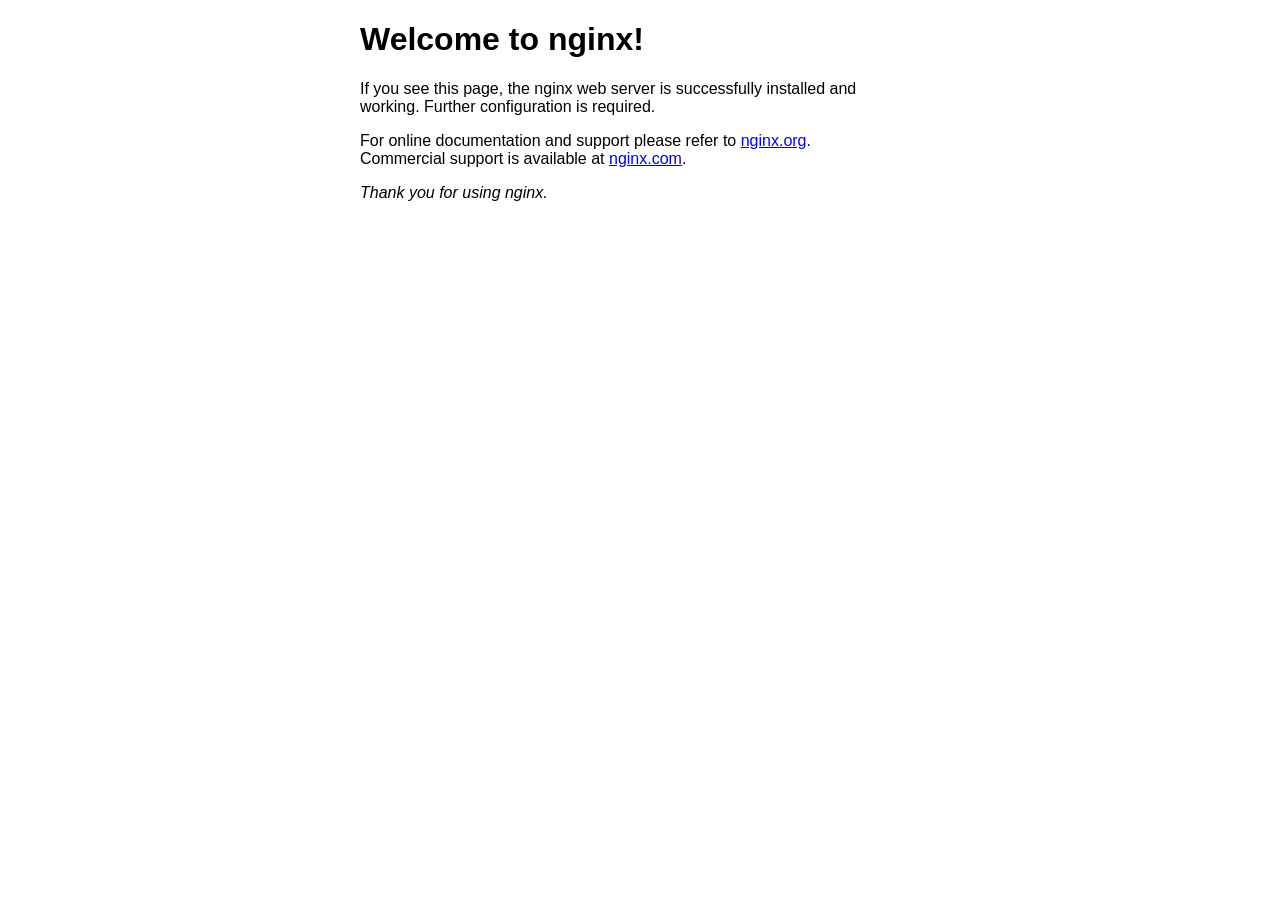
<file: index.html>
﻿<!DOCTYPE html>
<html>
<head>
<title>Welcome to nginx!</title>
<style>
    body {
        width: 35em;
        margin: 0 auto;
        font-family: Tahoma, Verdana, Arial, sans-serif;
    }
</style>
</head>
<body>
<h1>Welcome to nginx!</h1>
<p>If you see this page, the nginx web server is successfully installed and
working. Further configuration is required.</p>

<p>For online documentation and support please refer to
<a href="http://nginx.org/">nginx.org</a>.<br/>
Commercial support is available at
<a href="http://nginx.com/">nginx.com</a>.</p>

<p><em>Thank you for using nginx.</em></p>
</body>
</html>
</file>
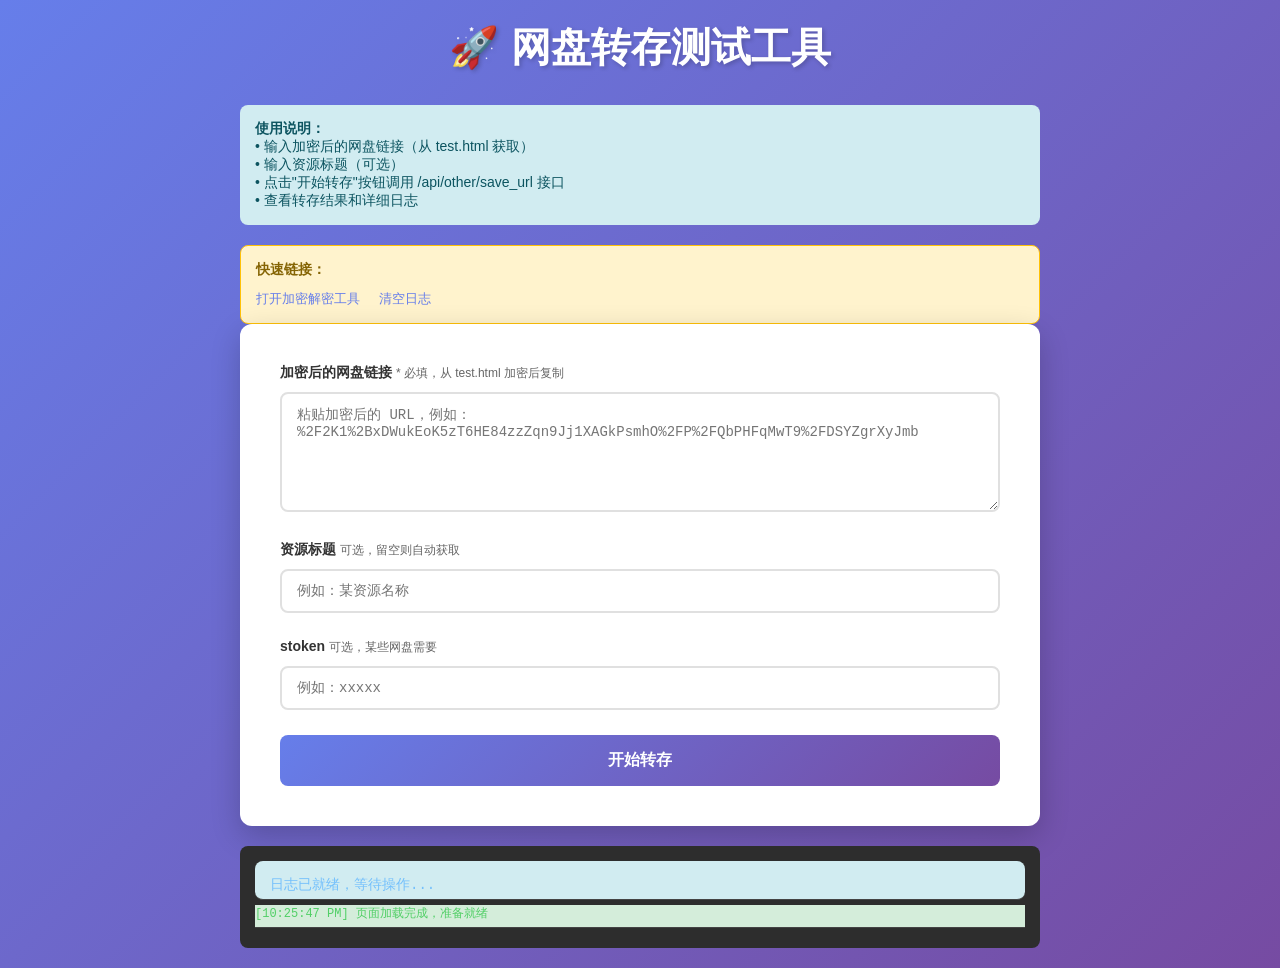
<file: public/api.html>
<!DOCTYPE html>
<html lang="zh-CN">
<head>
    <meta charset="UTF-8">
    <meta name="viewport" content="width=device-width, initial-scale=1.0">
    <title>网盘转存测试工具</title>
    <style>
        * {
            margin: 0;
            padding: 0;
            box-sizing: border-box;
        }
        
        body {
            font-family: -apple-system, BlinkMacSystemFont, 'Segoe UI', Roboto, 'Helvetica Neue', Arial, sans-serif;
            background: linear-gradient(135deg, #667eea 0%, #764ba2 100%);
            min-height: 100vh;
            padding: 20px;
        }
        
        .container {
            max-width: 800px;
            margin: 0 auto;
        }
        
        h1 {
            text-align: center;
            color: white;
            margin-bottom: 30px;
            font-size: 2.5em;
            text-shadow: 2px 2px 4px rgba(0,0,0,0.2);
        }
        
        .panel {
            background: white;
            border-radius: 12px;
            padding: 40px;
            box-shadow: 0 10px 30px rgba(0,0,0,0.2);
        }
        
        .form-group {
            margin-bottom: 25px;
        }
        
        label {
            display: block;
            margin-bottom: 10px;
            font-weight: bold;
            color: #333;
            font-size: 14px;
        }
        
        label span {
            color: #666;
            font-weight: normal;
            font-size: 12px;
        }
        
        input[type="text"],
        textarea {
            width: 100%;
            padding: 12px 15px;
            border: 2px solid #e0e0e0;
            border-radius: 8px;
            font-size: 14px;
            font-family: monospace;
            transition: border-color 0.3s ease;
        }
        
        input[type="text"]:focus,
        textarea:focus {
            outline: none;
            border-color: #667eea;
        }
        
        textarea {
            min-height: 120px;
            resize: vertical;
        }
        
        button {
            width: 100%;
            padding: 15px;
            background: linear-gradient(135deg, #667eea 0%, #764ba2 100%);
            color: white;
            border: none;
            border-radius: 8px;
            font-size: 16px;
            font-weight: bold;
            cursor: pointer;
            transition: transform 0.2s ease, box-shadow 0.2s ease;
        }
        
        button:hover {
            transform: translateY(-2px);
            box-shadow: 0 5px 15px rgba(102, 126, 234, 0.4);
        }
        
        button:active {
            transform: translateY(0);
        }
        
        button:disabled {
            opacity: 0.6;
            cursor: not-allowed;
            transform: none;
        }
        
        .result {
            margin-top: 30px;
            padding: 20px;
            background: #f8f9fa;
            border-radius: 8px;
            border-left: 4px solid #667eea;
        }
        
        .result h3 {
            margin-bottom: 15px;
            color: #333;
            font-size: 16px;
        }
        
        .result-content {
            background: white;
            padding: 15px;
            border-radius: 6px;
            font-family: monospace;
            font-size: 13px;
            word-break: break-all;
            max-height: 300px;
            overflow-y: auto;
            border: 1px solid #e0e0e0;
        }
        
        .copy-btn {
            margin-top: 10px;
            padding: 8px 15px;
            background: #28a745;
            font-size: 14px;
            width: auto;
        }
        
        .copy-btn:hover {
            background: #218838;
        }
        
        .loading {
            display: inline-block;
            width: 20px;
            height: 20px;
            border: 3px solid rgba(255,255,255,0.3);
            border-radius: 50%;
            border-top-color: white;
            animation: spin 1s ease-in-out infinite;
            margin-right: 10px;
        }
        
        @keyframes spin {
            to { transform: rotate(360deg); }
        }
        
        .error {
            color: #dc3545;
            background: #f8d7da;
            border-color: #dc3545;
        }
        
        .success {
            color: #155724;
            background: #d4edda;
            border-color: #28a745;
        }
        
        .info {
            background: #d1ecf1;
            border-color: #17a2b8;
            color: #0c5460;
            padding: 15px;
            border-radius: 8px;
            margin-bottom: 20px;
            font-size: 14px;
        }
        
        .quick-links {
            margin-top: 20px;
            padding: 15px;
            background: #fff3cd;
            border: 1px solid #ffc107;
            border-radius: 8px;
        }
        
        .quick-links h4 {
            margin-bottom: 10px;
            color: #856404;
            font-size: 14px;
        }
        
        .quick-links a {
            color: #667eea;
            text-decoration: none;
            margin-right: 15px;
            font-size: 13px;
        }
        
        .quick-links a:hover {
            text-decoration: underline;
        }
        
        .log {
            margin-top: 20px;
            padding: 15px;
            background: #2d2d2d;
            border-radius: 8px;
            color: #00ff00;
            font-family: monospace;
            font-size: 12px;
            max-height: 400px;
            overflow-y: auto;
        }
        
        .log-entry {
            margin-bottom: 5px;
            padding-bottom: 5px;
            border-bottom: 1px solid #444;
        }
        
        .log-entry.error {
            color: #ff6b6b;
        }
        
        .log-entry.success {
            color: #51cf66;
        }
        
        .log-entry.info {
            color: #74c0fc;
        }
    </style>
</head>
<body>
    <div class="container">
        <h1>🚀 网盘转存测试工具</h1>
        
        <div class="info">
            <strong>使用说明：</strong>
            <br>• 输入加密后的网盘链接（从 test.html 获取）
            <br>• 输入资源标题（可选）
            <br>• 点击"开始转存"按钮调用 /api/other/save_url 接口
            <br>• 查看转存结果和详细日志
        </div>
        
        <div class="quick-links">
            <h4>快速链接：</h4>
            <a href="/test.html" target="_blank">打开加密解密工具</a>
            <a href="#" onclick="clearLog()">清空日志</a>
        </div>
        
        <div class="panel">
            <div class="form-group">
                <label for="encryptedUrl">
                    加密后的网盘链接 <span>* 必填，从 test.html 加密后复制</span>
                </label>
                <textarea id="encryptedUrl" placeholder="粘贴加密后的 URL，例如：%2F2K1%2BxDWukEoK5zT6HE84zzZqn9Jj1XAGkPsmhO%2FP%2FQbPHFqMwT9%2FDSYZgrXyJmb"></textarea>
            </div>
            
            <div class="form-group">
                <label for="title">
                    资源标题 <span>可选，留空则自动获取</span>
                </label>
                <input type="text" id="title" placeholder="例如：某资源名称">
            </div>
            
            <div class="form-group">
                <label for="stoken">
                    stoken <span>可选，某些网盘需要</span>
                </label>
                <input type="text" id="stoken" placeholder="例如：xxxxx">
            </div>
            
            <button id="transferBtn" onclick="transfer()">
                <span id="transferBtnText">开始转存</span>
            </button>
            
            <div id="result" class="result" style="display: none;">
                <h3>转存结果：</h3>
                <div class="result-content" id="output"></div>
                <button class="copy-btn" onclick="copyToClipboard('output')">复制结果</button>
            </div>
        </div>
        
        <div class="log" id="logContainer">
            <div class="log-entry info">日志已就绪，等待操作...</div>
        </div>
    </div>
    
    <script>
        function addLog(message, type = 'info') {
            const logContainer = document.getElementById('logContainer');
            const entry = document.createElement('div');
            entry.className = 'log-entry ' + type;
            
            const time = new Date().toLocaleTimeString();
            entry.textContent = `[${time}] ${message}`;
            
            logContainer.appendChild(entry);
            logContainer.scrollTop = logContainer.scrollHeight;
        }
        
        function clearLog() {
            const logContainer = document.getElementById('logContainer');
            logContainer.innerHTML = '<div class="log-entry info">日志已清空，等待操作...</div>';
        }
        
        async function transfer() {
            const encryptedUrl = document.getElementById('encryptedUrl').value.trim();
            const title = document.getElementById('title').value.trim();
            const stoken = document.getElementById('stoken').value.trim();
            const btn = document.getElementById('transferBtn');
            const btnText = document.getElementById('transferBtnText');
            const resultDiv = document.getElementById('result');
            const output = document.getElementById('output');
            
            if (!encryptedUrl) {
                alert('请输入加密后的网盘链接');
                return;
            }
            
            btn.disabled = true;
            btnText.innerHTML = '<span class="loading"></span>转存中...';
            resultDiv.style.display = 'none';
            
            addLog('1、用户请求 /api/other/save_url 接口', 'info');
            
            try {
                addLog('2、接收参数，显示接口转入值', 'info');
                addLog(`url= ${encryptedUrl}`, 'info');
                addLog(`title= ${title || '(空)'}`, 'info');
                addLog(`stoken= ${stoken || '(空)'}`, 'info');
                
                addLog('3、URL 解码，调用decryptObject() 解密 [AES-256-CBC]，显示解密后的值', 'info');
                
                const decryptResponse = await fetch('/api/test/decrypt', {
                    method: 'POST',
                    headers: {
                        'Content-Type': 'application/x-www-form-urlencoded',
                    },
                    body: 'data=' + encodeURIComponent(decodeURIComponent(encryptedUrl))
                });
                
                const decryptResult = await decryptResponse.json();
                
                if (decryptResult.code === 200) {
                    const decryptedUrl = decryptResult.data;
                    addLog(`url= ${decryptedUrl}`, 'info');
                    
                    addLog('4、识别网盘类型', 'info');
                    
                    let panType = '';
                    let panClass = '';
                    
                    if (decryptedUrl.includes('pan.baidu.com')) {
                        panType = '百度网盘';
                        panClass = '\\netdisk\\pan\\BaiduPan';
                        addLog('网盘类型= 百度网盘', 'info');
                    } else if (decryptedUrl.includes('pan.quark.cn')) {
                        panType = '夸克网盘';
                        panClass = '\\netdisk\\pan\\QuarkPan';
                        addLog('网盘类型= 夸克网盘', 'info');
                    } else if (decryptedUrl.includes('aliyundrive.com')) {
                        panType = '阿里云盘';
                        panClass = '\\netdisk\\pan\\AliPan';
                        addLog('网盘类型= 阿里云盘', 'info');
                    } else if (decryptedUrl.includes('magnet:')) {
                        panType = '磁力链接';
                        panClass = '(无需转存)';
                        addLog('网盘类型= 磁力链接', 'info');
                    } else {
                        panType = '其他网盘';
                        panClass = '\\netdisk\\pan\\OtherPan';
                        addLog('网盘类型= 其他网盘', 'info');
                    }
                    
                    addLog('5、调用对应网盘类', 'info');
                    addLog(`网盘类= ${panClass}`, 'info');
                    
                    addLog('6、网盘类执行过程', 'info');
                    addLog(`转存链接= ${decryptedUrl}`, 'info');
                    
                    const formData = new URLSearchParams();
                    formData.append('url', encryptedUrl);
                    if (title) {
                        formData.append('title', title);
                    }
                    if (stoken) {
                        formData.append('stoken', stoken);
                    }
                    
                    const response = await fetch('/api/other/save_url', {
                        method: 'POST',
                        headers: {
                            'Content-Type': 'application/x-www-form-urlencoded',
                        },
                        body: formData.toString()
                    });
                    
                    addLog(`响应状态码: ${response.status}`, 'info');
                    
                    const result = await response.json();
                    
                    if (result.code === 200) {
                        addLog('转存返回值= 成功', 'info');
                        addLog('创建分享返回值= 成功', 'info');
                        addLog(`响应数据: ${JSON.stringify(result)}`, 'info');
                        addLog('转存成功！', 'success');
                        output.textContent = JSON.stringify(result.data, null, 2);
                        resultDiv.style.display = 'block';
                        resultDiv.className = 'result success';
                    } else {
                        addLog('转存返回值= 失败', 'error');
                        addLog(`错误信息: ${result.message}`, 'error');
                        addLog(`响应数据: ${JSON.stringify(result)}`, 'info');
                        addLog(`转存失败: ${result.message}`, 'error');
                        output.textContent = JSON.stringify(result, null, 2);
                        resultDiv.style.display = 'block';
                        resultDiv.className = 'result error';
                    }
                } else {
                    addLog(`解密失败: ${decryptResult.message}`, 'error');
                    output.textContent = '解密失败：' + decryptResult.message;
                    resultDiv.style.display = 'block';
                    resultDiv.className = 'result error';
                }
            } catch (error) {
                addLog(`请求异常: ${error.message}`, 'error');
                output.textContent = '请求失败：' + error.message;
                resultDiv.style.display = 'block';
                resultDiv.className = 'result error';
            } finally {
                btn.disabled = false;
                btnText.textContent = '开始转存';
            }
        }
        
        function copyToClipboard(elementId) {
            const element = document.getElementById(elementId);
            const text = element.textContent;
            
            addLog('复制结果到剪贴板...', 'info');
            
            navigator.clipboard.writeText(text).then(() => {
                addLog('✓ 复制成功！', 'success');
                alert('复制成功！');
            }).catch(err => {
                addLog('使用备用复制方法...', 'info');
                const textarea = document.createElement('textarea');
                textarea.value = text;
                document.body.appendChild(textarea);
                textarea.select();
                document.execCommand('copy');
                document.body.removeChild(textarea);
                addLog('✓ 复制成功！', 'success');
                alert('复制成功！');
            });
        }
        
        addLog('页面加载完成，准备就绪', 'success');
    </script>
</body>
</html>
</file>
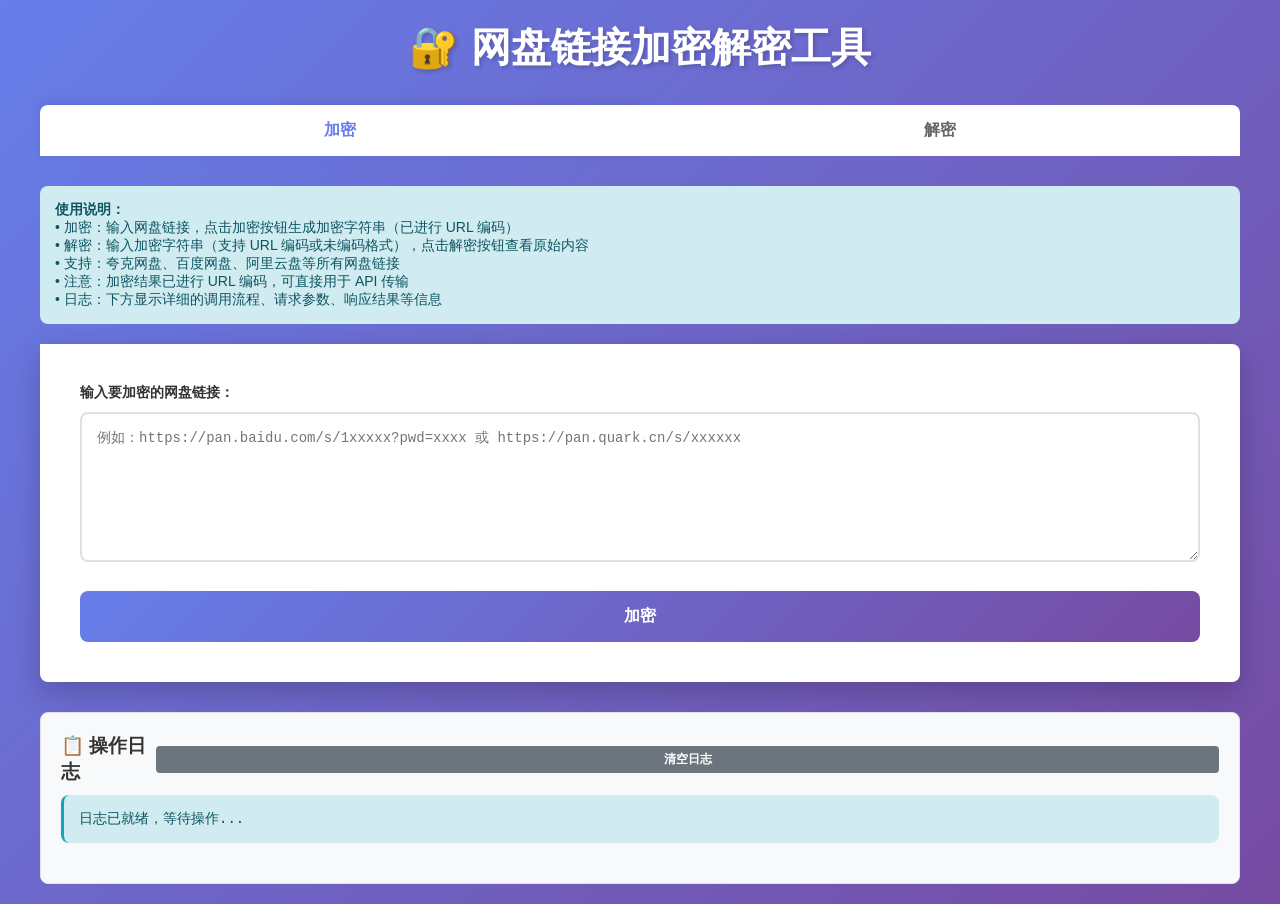
<file: public/test.html>
<!DOCTYPE html>
<html lang="zh-CN">
<head>
    <meta charset="UTF-8">
    <meta name="viewport" content="width=device-width, initial-scale=1.0">
    <title>网盘链接加密解密工具</title>
    <style>
        * {
            margin: 0;
            padding: 0;
            box-sizing: border-box;
        }
        
        body {
            font-family: -apple-system, BlinkMacSystemFont, 'Segoe UI', Roboto, 'Helvetica Neue', Arial, sans-serif;
            background: linear-gradient(135deg, #667eea 0%, #764ba2 100%);
            min-height: 100vh;
            padding: 20px;
        }
        
        .container {
            max-width: 1200px;
            margin: 0 auto;
        }
        
        h1 {
            text-align: center;
            color: white;
            margin-bottom: 30px;
            font-size: 2.5em;
            text-shadow: 2px 2px 4px rgba(0,0,0,0.2);
        }
        
        .tabs {
            display: flex;
            justify-content: center;
            margin-bottom: 30px;
        }
        
        .tab {
            padding: 15px 40px;
            background: white;
            border: none;
            cursor: pointer;
            font-size: 16px;
            font-weight: bold;
            color: #666;
            transition: all 0.3s ease;
            border-radius: 8px 8px 0 0;
        }
        
        .tab.active {
            background: white;
            color: #667eea;
            box-shadow: 0 -2px 10px rgba(0,0,0,0.1);
        }
        
        .tab:first-child {
            border-radius: 8px 0 0 0;
        }
        
        .tab:last-child {
            border-radius: 0 8px 0 0;
        }
        
        .panel {
            background: white;
            border-radius: 0 8px 8px 8px;
            padding: 40px;
            box-shadow: 0 10px 30px rgba(0,0,0,0.2);
            display: none;
        }
        
        .panel.active {
            display: block;
        }
        
        .form-group {
            margin-bottom: 25px;
        }
        
        label {
            display: block;
            margin-bottom: 10px;
            font-weight: bold;
            color: #333;
            font-size: 14px;
        }
        
        textarea {
            width: 100%;
            min-height: 150px;
            padding: 15px;
            border: 2px solid #e0e0e0;
            border-radius: 8px;
            font-size: 14px;
            font-family: monospace;
            resize: vertical;
            transition: border-color 0.3s ease;
        }
        
        textarea:focus {
            outline: none;
            border-color: #667eea;
        }
        
        button {
            width: 100%;
            padding: 15px;
            background: linear-gradient(135deg, #667eea 0%, #764ba2 100%);
            color: white;
            border: none;
            border-radius: 8px;
            font-size: 16px;
            font-weight: bold;
            cursor: pointer;
            transition: transform 0.2s ease, box-shadow 0.2s ease;
        }
        
        button:hover {
            transform: translateY(-2px);
            box-shadow: 0 5px 15px rgba(102, 126, 234, 0.4);
        }
        
        button:active {
            transform: translateY(0);
        }
        
        button:disabled {
            opacity: 0.6;
            cursor: not-allowed;
            transform: none;
        }
        
        .result {
            margin-top: 30px;
            padding: 20px;
            background: #f8f9fa;
            border-radius: 8px;
            border-left: 4px solid #667eea;
        }
        
        .result h3 {
            margin-bottom: 15px;
            color: #333;
            font-size: 16px;
        }
        
        .result-content {
            background: white;
            padding: 15px;
            border-radius: 6px;
            font-family: monospace;
            font-size: 13px;
            word-break: break-all;
            max-height: 300px;
            overflow-y: auto;
            border: 1px solid #e0e0e0;
        }
        
        .copy-btn {
            margin-top: 10px;
            padding: 8px 15px;
            background: #28a745;
            font-size: 14px;
            width: auto;
        }
        
        .copy-btn:hover {
            background: #218838;
        }
        
        .loading {
            display: inline-block;
            width: 20px;
            height: 20px;
            border: 3px solid rgba(255,255,255,0.3);
            border-radius: 50%;
            border-top-color: white;
            animation: spin 1s ease-in-out infinite;
            margin-right: 10px;
        }
        
        @keyframes spin {
            to { transform: rotate(360deg); }
        }
        
        .error {
            color: #dc3545;
            background: #f8d7da;
            border-color: #dc3545;
        }
        
        .success {
            color: #155724;
            background: #d4edda;
            border-color: #28a745;
        }
        
        .log {
            margin-top: 30px;
            padding: 20px;
            background: #f8f9fa;
            border-radius: 8px;
            border: 1px solid #dee2e6;
        }
        
        .log-entry {
            padding: 10px 15px;
            margin-bottom: 8px;
            border-radius: 4px;
            font-family: monospace;
            font-size: 13px;
            word-break: break-all;
            border-left: 3px solid #17a2b8;
        }
        
        .log-entry.info {
            background: #d1ecf1;
            border-color: #17a2b8;
            color: #0c5460;
        }
        
        .log-entry.success {
            background: #d4edda;
            border-color: #28a745;
            color: #155724;
        }
        
        .log-entry.error {
            background: #f8d7da;
            border-color: #dc3545;
            color: #721c24;
        }
        
        .info {
            background: #d1ecf1;
            border-color: #17a2b8;
            color: #0c5460;
            padding: 15px;
            border-radius: 8px;
            margin-bottom: 20px;
            font-size: 14px;
        }
    </style>
</head>
<body>
    <div class="container">
        <h1>🔐 网盘链接加密解密工具</h1>
        
        <div class="tabs">
            <button class="tab active" onclick="switchTab('encrypt')">加密</button>
            <button class="tab" onclick="switchTab('decrypt')">解密</button>
        </div>
        
        <div class="info">
            <strong>使用说明：</strong>
            <br>• 加密：输入网盘链接，点击加密按钮生成加密字符串（已进行 URL 编码）
            <br>• 解密：输入加密字符串（支持 URL 编码或未编码格式），点击解密按钮查看原始内容
            <br>• 支持：夸克网盘、百度网盘、阿里云盘等所有网盘链接
            <br>• 注意：加密结果已进行 URL 编码，可直接用于 API 传输
            <br>• 日志：下方显示详细的调用流程、请求参数、响应结果等信息
        </div>
        
        <div id="encryptPanel" class="panel active">
            <div class="form-group">
                <label for="encryptInput">输入要加密的网盘链接：</label>
                <textarea id="encryptInput" placeholder="例如：https://pan.baidu.com/s/1xxxxx?pwd=xxxx 或 https://pan.quark.cn/s/xxxxxx"></textarea>
            </div>
            <button id="encryptBtn" onclick="encrypt()">
                <span id="encryptBtnText">加密</span>
            </button>
            <div id="encryptResult" class="result" style="display: none;">
                <h3>加密结果：</h3>
                <div class="result-content" id="encryptOutput"></div>
                <button class="copy-btn" onclick="copyToClipboard('encryptOutput')">复制结果</button>
            </div>
        </div>
        
        <div id="decryptPanel" class="panel">
            <div class="form-group">
                <label for="decryptInput">输入要解密的字符串：</label>
                <textarea id="decryptInput" placeholder="粘贴加密后的字符串"></textarea>
            </div>
            <button id="decryptBtn" onclick="decrypt()">
                <span id="decryptBtnText">解密</span>
            </button>
            <div id="decryptResult" class="result" style="display: none;">
                <h3>解密结果：</h3>
                <div class="result-content" id="decryptOutput"></div>
                <button class="copy-btn" onclick="copyToClipboard('decryptOutput')">复制结果</button>
            </div>
        </div>
        
        <div class="log" id="logContainer">
            <div style="display: flex; justify-content: space-between; align-items: center; margin-bottom: 10px;">
                <h3 style="margin: 0; color: #333;">📋 操作日志</h3>
                <button onclick="clearLog()" style="padding: 5px 10px; background: #6c757d; color: white; border: none; border-radius: 4px; cursor: pointer; font-size: 12px;">清空日志</button>
            </div>
            <div class="log-entry info">日志已就绪，等待操作...</div>
        </div>
    </div>
    
    <script>
        function addLog(message, type = 'info') {
            const logContainer = document.getElementById('logContainer');
            const entry = document.createElement('div');
            entry.className = 'log-entry ' + type;
            
            const time = new Date().toLocaleTimeString();
            entry.textContent = `[${time}] ${message}`;
            
            logContainer.appendChild(entry);
            logContainer.scrollTop = logContainer.scrollHeight;
        }
        
        function clearLog() {
            const logContainer = document.getElementById('logContainer');
            logContainer.innerHTML = '<div class="log-entry info">日志已清空，等待操作...</div>';
        }
        
        function switchTab(tab) {
            const tabs = document.querySelectorAll('.tab');
            const panels = document.querySelectorAll('.panel');
            
            tabs.forEach(t => t.classList.remove('active'));
            panels.forEach(p => p.classList.remove('active'));
            
            if (tab === 'encrypt') {
                tabs[0].classList.add('active');
                document.getElementById('encryptPanel').classList.add('active');
            } else {
                tabs[1].classList.add('active');
                document.getElementById('decryptPanel').classList.add('active');
            }
        }
        
        async function encrypt() {
            const input = document.getElementById('encryptInput').value.trim();
            const btn = document.getElementById('encryptBtn');
            const btnText = document.getElementById('encryptBtnText');
            const resultDiv = document.getElementById('encryptResult');
            const output = document.getElementById('encryptOutput');
            
            if (!input) {
                alert('请输入要加密的数据');
                return;
            }
            
            btn.disabled = true;
            btnText.innerHTML = '<span class="loading"></span>加密中...';
            resultDiv.style.display = 'none';
            
            addLog('========== 开始加密流程 ==========', 'info');
            addLog(`输入数据: ${input}`, 'info');
            addLog('准备调用 /api/test/encrypt 接口', 'info');
            
            try {
                addLog('发送加密请求...', 'info');
                
                const response = await fetch('/api/test/encrypt', {
                    method: 'POST',
                    headers: {
                        'Content-Type': 'application/x-www-form-urlencoded',
                    },
                    body: 'data=' + encodeURIComponent(input)
                });
                
                addLog(`收到响应，状态码: ${response.status}`, 'info');
                
                const result = await response.json();
                addLog(`响应数据: ${JSON.stringify(result)}`, 'info');
                
                if (result.code === 200) {
                    addLog('加密成功！', 'success');
                    addLog(`加密结果 (原始): ${result.data}`, 'success');
                    addLog(`加密结果 (URL编码): ${encodeURIComponent(result.data)}`, 'success');
                    output.textContent = encodeURIComponent(result.data);
                    resultDiv.style.display = 'block';
                    resultDiv.className = 'result success';
                } else {
                    addLog(`加密失败: ${result.message}`, 'error');
                    output.textContent = result.message || '加密失败';
                    resultDiv.style.display = 'block';
                    resultDiv.className = 'result error';
                }
            } catch (error) {
                addLog(`请求异常: ${error.message}`, 'error');
                addLog(`异常堆栈: ${error.stack}`, 'error');
                output.textContent = '请求失败：' + error.message;
                resultDiv.style.display = 'block';
                resultDiv.className = 'result error';
            } finally {
                btn.disabled = false;
                btnText.textContent = '加密';
                addLog('========== 加密流程结束 ==========', 'info');
            }
        }
        
        async function decrypt() {
            const input = document.getElementById('decryptInput').value.trim();
            const btn = document.getElementById('decryptBtn');
            const btnText = document.getElementById('decryptBtnText');
            const resultDiv = document.getElementById('decryptResult');
            const output = document.getElementById('decryptOutput');
            
            if (!input) {
                alert('请输入要解密的数据');
                return;
            }
            
            btn.disabled = true;
            btnText.innerHTML = '<span class="loading"></span>解密中...';
            resultDiv.style.display = 'none';
            
            addLog('========== 开始解密流程 ==========', 'info');
            addLog(`输入数据: ${input}`, 'info');
            addLog('准备调用 /api/test/decrypt 接口', 'info');
            
            try {
                addLog('发送解密请求...', 'info');
                
                const response = await fetch('/api/test/decrypt', {
                    method: 'POST',
                    headers: {
                        'Content-Type': 'application/x-www-form-urlencoded',
                    },
                    body: 'data=' + encodeURIComponent(decodeURIComponent(input))
                });
                
                addLog(`收到响应，状态码: ${response.status}`, 'info');
                
                const result = await response.json();
                addLog(`响应数据: ${JSON.stringify(result)}`, 'info');
                
                if (result.code === 200) {
                    addLog('解密成功！', 'success');
                    addLog(`解密结果: ${result.data}`, 'success');
                    output.textContent = result.data;
                    resultDiv.style.display = 'block';
                    resultDiv.className = 'result success';
                } else {
                    addLog(`解密失败: ${result.message}`, 'error');
                    output.textContent = result.message || '解密失败';
                    resultDiv.style.display = 'block';
                    resultDiv.className = 'result error';
                }
            } catch (error) {
                addLog(`请求异常: ${error.message}`, 'error');
                addLog(`异常堆栈: ${error.stack}`, 'error');
                output.textContent = '请求失败：' + error.message;
                resultDiv.style.display = 'block';
                resultDiv.className = 'result error';
            } finally {
                btn.disabled = false;
                btnText.textContent = '解密';
                addLog('========== 解密流程结束 ==========', 'info');
            }
        }
        
        function copyToClipboard(elementId) {
            const element = document.getElementById(elementId);
            const text = element.textContent;
            
            navigator.clipboard.writeText(text).then(() => {
                alert('复制成功！');
            }).catch(err => {
                const textarea = document.createElement('textarea');
                textarea.value = text;
                document.body.appendChild(textarea);
                textarea.select();
                document.execCommand('copy');
                document.body.removeChild(textarea);
                alert('复制成功！');
            });
        }
    </script>
</body>
</html>
</file>
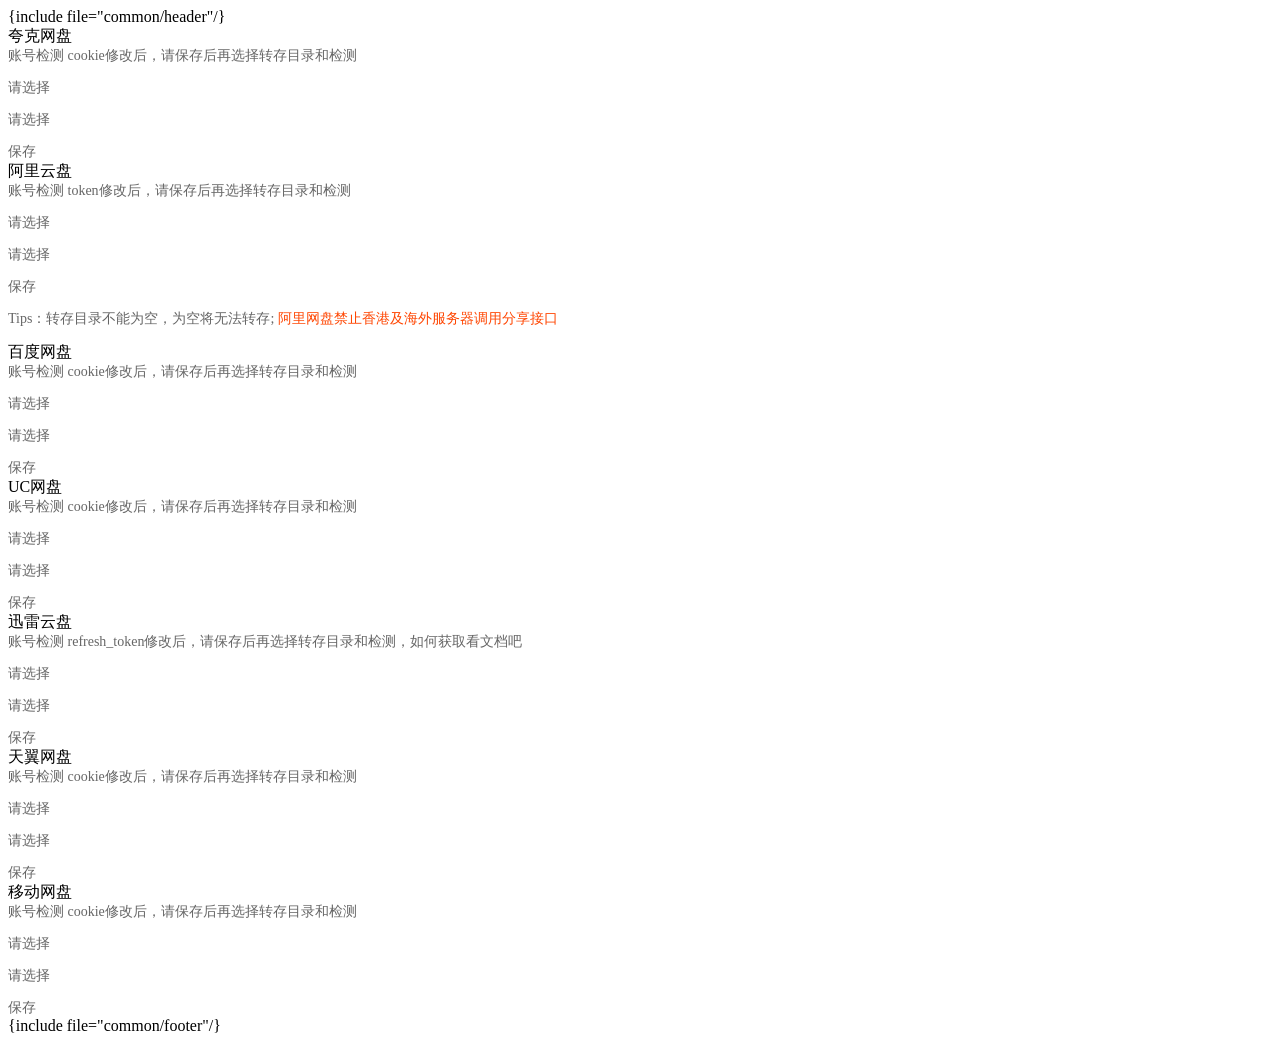
<file: public/views/qfadmin/source/deposit.html>
<!DOCTYPE html>
<html>

<head>
    <title>{$node.node_title}</title>
    <style>
        textarea {
            height: 300px;
        }
    </style>
    {include file="common/header"/}
    <el-card class="box-card" shadow="never">
        <el-tabs v-model="activeName">
            <el-tab-pane label="夸克网盘" name="0">
                <el-card class="box-card">
                    <div slot="header" class="clearfix">
                        <span>夸克网盘</span>
                    </div>
                    <div style="font-size:14px;color:#666;">
                        <el-form :model="form">
                            <el-form-item label="设置cookie">
                                <el-input style="width: 100%;" v-model="form.quark_cookie" placeholder="请输入">
                                    <el-button slot="prepend" @click="getFile(0)">账号检测</el-button>
                                </el-input>
                                <span class="f_tips">cookie修改后，请保存后再选择转存目录和检测</span>
                            </el-form-item>
                            <el-form-item label="默认转存目录">
                                <el-input style="width: 100%" v-model="form.quark_file" placeholder="请输入或选择">
                                    <div slot="prepend" style="position: relative;">
                                        <p>请选择</p>
                                        <el-cascader style="opacity: 0; height: 38px; position: absolute;inset: 0;"
                                            v-model="form.quark_file" :props="quark_props"></el-cascader>
                                    </div>
                                </el-input>
                            </el-form-item>
                            <el-form-item label="临时资源目录">
                                <el-input style="width: 100%" v-model="form.quark_file_time" placeholder="请输入或选择">
                                    <div slot="prepend" style="position: relative;">
                                        <p>请选择</p>
                                        <el-cascader style="opacity: 0; height: 38px; position: absolute;inset: 0;"
                                            v-model="form.quark_file_time" :props="quark_props"></el-cascader>
                                    </div>
                                </el-input>
                            </el-form-item>
                            <el-form-item>
                                <el-button type="primary" @click="onSubmit">保存</el-button>
                            </el-form-item>
                        </el-form>
                    </div>
                </el-card>
            </el-tab-pane>
            <el-tab-pane label="阿里云盘" name="1">
                <el-card class="box-card">
                    <div slot="header" class="clearfix">
                        <span>阿里云盘</span>
                    </div>
                    <div style="font-size:14px;color:#666;">
                        <el-form :model="form">
                            <el-form-item label="设置Token">
                                <el-input style="width: 100%;" v-model="form.Authorization" placeholder="请输入">
                                    <el-button slot="prepend" @click="getFile(1)">账号检测</el-button>
                                </el-input>
                                <span class="f_tips">token修改后，请保存后再选择转存目录和检测</span>
                            </el-form-item>
                            <el-form-item label="默认转存目录">
                                <el-input style="width: 100%" v-model="form.ali_file" placeholder="请输入或选择">
                                    <div slot="prepend" style="position: relative;">
                                        <p>请选择</p>
                                        <el-cascader style="opacity: 0; height: 38px; position: absolute;inset: 0;"
                                            v-model="form.ali_file" :props="ali_props"></el-cascader>
                                    </div>
                                </el-input>
                            </el-form-item>
                            <el-form-item label="临时资源目录">
                                <el-input style="width: 100%" v-model="form.ali_file_time" placeholder="请输入或选择">
                                    <div slot="prepend" style="position: relative;">
                                        <p>请选择</p>
                                        <el-cascader style="opacity: 0; height: 38px; position: absolute;inset: 0;"
                                            v-model="form.ali_file_time" :props="ali_props"></el-cascader>
                                    </div>
                                </el-input>
                            </el-form-item>
                            <el-form-item>
                                <el-button type="primary" @click="onSubmit">保存</el-button>
                            </el-form-item>
                        </el-form>
                        <p>Tips：转存目录不能为空，为空将无法转存; <font color=orangered>阿里网盘禁止香港及海外服务器调用分享接口</font>
                        </p>
                    </div>
                </el-card>
            </el-tab-pane>
            <el-tab-pane label="百度网盘" name="2">
                <el-card class="box-card">
                    <div slot="header" class="clearfix">
                        <span>百度网盘</span>
                    </div>
                    <div style="font-size:14px;color:#666;">
                        <el-form :model="form">
                            <el-form-item label="设置cookie">
                                <el-input style="width: 100%;" v-model="form.baidu_cookie" placeholder="请输入">
                                    <el-button slot="prepend" @click="getFile(2)">账号检测</el-button>
                                </el-input>
                                <span class="f_tips">cookie修改后，请保存后再选择转存目录和检测</span>
                            </el-form-item>
                            <el-form-item label="默认转存目录">
                                <el-input style="width: 100%;" v-model="form.baidu_file" placeholder="请输入或选择">
                                    <div slot="prepend" style="position: relative;">
                                        <p>请选择</p>
                                        <el-cascader style="opacity: 0; height: 38px; position: absolute;inset: 0;"
                                            v-model="form.baidu_file" :props="baidu_props"></el-cascader>
                                    </div>
                                </el-input>
                            </el-form-item>
                            <el-form-item label="临时资源目录">
                                <el-input style="width: 100%;" v-model="form.baidu_file_time" placeholder="请输入或选择">
                                    <div slot="prepend" style="position: relative;">
                                        <p>请选择</p>
                                        <el-cascader style="opacity: 0; height: 38px; position: absolute;inset: 0;"
                                            v-model="form.baidu_file_time" :props="baidu_props"></el-cascader>
                                    </div>
                                </el-input>
                            </el-form-item>
                            <el-form-item>
                                <el-button type="primary" @click="onSubmit">保存</el-button>
                            </el-form-item>
                        </el-form>
                    </div>
                </el-card>
            </el-tab-pane>
            <el-tab-pane label="UC网盘" name="3">
                <el-card class="box-card">
                    <div slot="header" class="clearfix">
                        <span>UC网盘</span>
                    </div>
                    <div style="font-size:14px;color:#666;">
                        <el-form :model="form">
                            <el-form-item label="设置cookie">
                                <el-input style="width: 100%;" v-model="form.uc_cookie" placeholder="请输入">
                                    <el-button slot="prepend" @click="getFile(3)">账号检测</el-button>
                                </el-input>
                                <span class="f_tips">cookie修改后，请保存后再选择转存目录和检测</span>
                            </el-form-item>
                            <el-form-item label="默认转存目录">
                                <el-input style="width: 100%" v-model="form.uc_file" placeholder="请输入或选择">
                                    <div slot="prepend" style="position: relative;">
                                        <p>请选择</p>
                                        <el-cascader style="opacity: 0; height: 38px; position: absolute;inset: 0;"
                                            v-model="form.uc_file" :props="uc_props"></el-cascader>
                                    </div>
                                </el-input>
                            </el-form-item>
                            <el-form-item label="临时资源目录">
                                <el-input style="width: 100%" v-model="form.uc_file_time" placeholder="请输入或选择">
                                    <div slot="prepend" style="position: relative;">
                                        <p>请选择</p>
                                        <el-cascader style="opacity: 0; height: 38px; position: absolute;inset: 0;"
                                            v-model="form.uc_file_time" :props="uc_props"></el-cascader>
                                    </div>
                                </el-input>
                            </el-form-item>
                            <el-form-item>
                                <el-button type="primary" @click="onSubmit">保存</el-button>
                            </el-form-item>
                        </el-form>
                    </div>
                </el-card>
            </el-tab-pane>
            <el-tab-pane label="迅雷云盘" name="4">
                <el-card class="box-card">
                    <div slot="header" class="clearfix">
                        <span>迅雷云盘</span>
                    </div>
                    <div style="font-size:14px;color:#666;">
                        <el-form :model="form">
                            <el-form-item label="设置refresh_token">
                                <el-input style="width: 100%;" v-model="form.xunlei_cookie" placeholder="请输入">
                                    <el-button slot="prepend" @click="getFile(4)">账号检测</el-button>
                                </el-input>
                                <span class="f_tips">refresh_token修改后，请保存后再选择转存目录和检测，如何获取看文档吧</span>
                            </el-form-item>
                            <el-form-item label="默认转存目录">
                                <el-input style="width: 100%" v-model="form.xunlei_file" placeholder="请输入或选择">
                                    <div slot="prepend" style="position: relative;">
                                        <p>请选择</p>
                                        <el-cascader style="opacity: 0; height: 38px; position: absolute;inset: 0;"
                                            v-model="form.xunlei_file" :props="xunlei_props"></el-cascader>
                                    </div>
                                </el-input>
                            </el-form-item>
                            <el-form-item label="临时资源目录">
                                <el-input style="width: 100%" v-model="form.xunlei_file_time" placeholder="请输入或选择">
                                    <div slot="prepend" style="position: relative;">
                                        <p>请选择</p>
                                        <el-cascader style="opacity: 0; height: 38px; position: absolute;inset: 0;"
                                            v-model="form.xunlei_file_time" :props="xunlei_props"></el-cascader>
                                    </div>
                                </el-input>
                            </el-form-item>
                            <el-form-item>
                                <el-button type="primary" @click="onSubmit">保存</el-button>
                            </el-form-item>
                        </el-form>
                    </div>
                </el-card>
            </el-tab-pane>
            <el-tab-pane label="天翼网盘" name="7">
                <el-card class="box-card">
                    <div slot="header" class="clearfix">
                        <span>天翼网盘</span>
                    </div>
                    <div style="font-size:14px;color:#666;">
                        <el-form :model="form">
                            <el-form-item label="设置cookie">
                                <el-input style="width: 100%;" v-model="form.tianyi_cookie" placeholder="请输入">
                                    <el-button slot="prepend" @click="getFile(7)">账号检测</el-button>
                                </el-input>
                                <span class="f_tips">cookie修改后，请保存后再选择转存目录和检测</span>
                            </el-form-item>
                            <el-form-item label="默认转存目录">
                                <el-input style="width: 100%" v-model="form.tianyi_file" placeholder="请输入或选择">
                                    <div slot="prepend" style="position: relative;">
                                        <p>请选择</p>
                                        <el-cascader style="opacity: 0; height: 38px; position: absolute;inset: 0;"
                                            v-model="form.tianyi_file" :props="tianyi_props"></el-cascader>
                                    </div>
                                </el-input>
                            </el-form-item>
                            <el-form-item label="临时资源目录">
                                <el-input style="width: 100%" v-model="form.tianyi_file_time" placeholder="请输入或选择">
                                    <div slot="prepend" style="position: relative;">
                                        <p>请选择</p>
                                        <el-cascader style="opacity: 0; height: 38px; position: absolute;inset: 0;"
                                            v-model="form.tianyi_file_time" :props="tianyi_props"></el-cascader>
                                    </div>
                                </el-input>
                            </el-form-item>
                            <el-form-item>
                                <el-button type="primary" @click="onSubmit">保存</el-button>
                            </el-form-item>
                        </el-form>
                    </div>
                </el-card>
            </el-tab-pane>
            <el-tab-pane label="移动网盘" name="8">
                <el-card class="box-card">
                    <div slot="header" class="clearfix">
                        <span>移动网盘</span>
                    </div>
                    <div style="font-size:14px;color:#666;">
                        <el-form :model="form">
                            <el-form-item label="设置cookie">
                                <el-input style="width: 100%;" v-model="form.yidong_cookie" placeholder="请输入">
                                    <el-button slot="prepend" @click="getFile(8)">账号检测</el-button>
                                </el-input>
                                <span class="f_tips">cookie修改后，请保存后再选择转存目录和检测</span>
                            </el-form-item>
                            <el-form-item label="默认转存目录">
                                <el-input style="width: 100%" v-model="form.yidong_file" placeholder="请输入或选择">
                                    <div slot="prepend" style="position: relative;">
                                        <p>请选择</p>
                                        <el-cascader style="opacity: 0; height: 38px; position: absolute;inset: 0;"
                                            v-model="form.yidong_file" :props="yidong_props"></el-cascader>
                                    </div>
                                </el-input>
                            </el-form-item>
                            <el-form-item label="临时资源目录">
                                <el-input style="width: 100%" v-model="form.yidong_file_time" placeholder="请输入或选择">
                                    <div slot="prepend" style="position: relative;">
                                        <p>请选择</p>
                                        <el-cascader style="opacity: 0; height: 38px; position: absolute;inset: 0;"
                                            v-model="form.yidong_file_time" :props="yidong_props"></el-cascader>
                                    </div>
                                </el-input>
                            </el-form-item>
                            <el-form-item>
                                <el-button type="primary" @click="onSubmit">保存</el-button>
                            </el-form-item>
                        </el-form>
                    </div>
                </el-card>
            </el-tab-pane>
        </el-tabs>
    </el-card>
    {include file="common/footer"/}
    <script>
        var app = new Vue({
            el: '#app',
            data() {
                return {
                    activeName: '0',
                    configKeys: ['quark_cookie', 'quark_file', 'quark_file_time', 'baidu_cookie', 'baidu_file', 'baidu_file_time', 'Authorization', 'ali_file', 'ali_file_time', 'uc_cookie', 'uc_file', 'uc_file_time', 'xunlei_cookie', 'xunlei_file', 'xunlei_file_time', 'tianyi_cookie', 'tianyi_file', 'tianyi_file_time', 'yidong_cookie', 'yidong_file', 'yidong_file_time'],
                    form: {
                        quark_file: ''
                    },
                    quark_files: [],
                    quark_props: {
                        lazy: true,
                        emitPath: false,
                        checkStrictly: true,
                        lazyLoad(node, resolve) {
                            const { level, value } = node;
                            let that = this;
                            axios.post('/admin/source/getFiles', Object.assign({
                                type: 0,
                                pdir_fid: value || 0
                            }, PostBase))
                                .then(function (res) {
                                    if (res.data.code == 200) {
                                        // 只显示文件夹
                                        const nodes = (res.data.data || [])
                                            .map(item => ({
                                                value: item.fid,
                                                label: item.file_name,
                                                disabled: !item.dir,
                                            }));
                                        resolve(nodes);
                                    } else {
                                        resolve([]);
                                    }
                                })
                                .catch(function (error) {
                                    console.error(error);
                                    resolve([]);
                                });
                        }
                    },
                    baidu_props: {
                        lazy: true,
                        emitPath: false,
                        checkStrictly: true,
                        lazyLoad(node, resolve) {
                            const { level, value } = node;
                            let that = this;
                            axios.post('/admin/source/getFiles', Object.assign({
                                type: 2,
                                pdir_fid: value || 0
                            }, PostBase))
                                .then(function (res) {
                                    if (res.data.code == 200) {
                                        // 只显示文件夹
                                        const nodes = (res.data.data || [])
                                            .map(item => ({
                                                value: item.path,
                                                label: item.server_filename,
                                                disabled: !item.isdir,
                                            }));
                                        resolve(nodes);
                                    } else {
                                        resolve([]);
                                    }
                                })
                                .catch(function (error) {
                                    console.error(error);
                                    resolve([]);
                                });
                        }
                    },
                    ali_props: {
                        lazy: true,
                        emitPath: false,
                        checkStrictly: true,
                        lazyLoad(node, resolve) {
                            const { level, value } = node;
                            let that = this;
                            axios.post('/admin/source/getFiles', Object.assign({
                                type: 1,
                                pdir_fid: value || 0
                            }, PostBase))
                                .then(function (res) {
                                    if (res.data.code == 200) {
                                        // 只显示文件夹
                                        const nodes = (res.data.data || [])
                                            .map(item => ({
                                                value: item.file_id,
                                                label: item.name,
                                                disabled: item.type != 'folder',
                                            }));
                                        resolve(nodes);
                                    } else {
                                        resolve([]);
                                    }
                                })
                                .catch(function (error) {
                                    console.error(error);
                                    resolve([]);
                                });
                        }
                    },
                    uc_props: {
                        lazy: true,
                        emitPath: false,
                        checkStrictly: true,
                        lazyLoad(node, resolve) {
                            const { level, value } = node;
                            let that = this;
                            axios.post('/admin/source/getFiles', Object.assign({
                                type: 3,
                                pdir_fid: value || 0
                            }, PostBase))
                                .then(function (res) {
                                    if (res.data.code == 200) {
                                        // 只显示文件夹
                                        const nodes = (res.data.data || [])
                                            .map(item => ({
                                                value: item.fid,
                                                label: item.file_name,
                                                disabled: !item.dir,
                                            }));
                                        resolve(nodes);
                                    } else {
                                        resolve([]);
                                    }
                                })
                                .catch(function (error) {
                                    console.error(error);
                                    resolve([]);
                                });
                        }
                    },
                    xunlei_props: {
                        lazy: true,
                        emitPath: false,
                        checkStrictly: true,
                        lazyLoad(node, resolve) {
                            const { level, value } = node;
                            let that = this;
                            axios.post('/admin/source/getFiles', Object.assign({
                                type: 4,
                                pdir_fid: value || 0
                            }, PostBase))
                                .then(function (res) {
                                    if (res.data.code == 200) {
                                        // 只显示文件夹
                                        const nodes = (res.data.data || [])
                                            .map(item => ({
                                                value: item.id,
                                                label: item.name,
                                                disabled: item.kind !== 'drive#folder',
                                            }));
                                        resolve(nodes);
                                    } else {
                                        resolve([]);
                                    }
                                })
                                .catch(function (error) {
                                    console.error(error);
                                    resolve([]);
                                });
                        }
                    },
                    tianyi_props: {
                        lazy: true,
                        emitPath: false,
                        checkStrictly: true,
                        lazyLoad(node, resolve) {
                            const { level, value } = node;
                            let that = this;
                            axios.post('/admin/source/getFiles', Object.assign({
                                type: 7,
                                pdir_fid: value || 0
                            }, PostBase))
                                .then(function (res) {
                                    if (res.data.code == 200) {
                                        // 只显示文件夹
                                        const nodes = (res.data.data || [])
                                            .map(item => ({
                                                value: item.id,
                                                label: item.fileName,
                                                disabled: !item.isFolder,
                                            }));
                                        resolve(nodes);
                                    } else {
                                        resolve([]);
                                    }
                                })
                                .catch(function (error) {
                                    console.error(error);
                                    resolve([]);
                                });
                        }
                    },
                    yidong_props: {
                        lazy: true,
                        emitPath: false,
                        checkStrictly: true,
                        lazyLoad(node, resolve) {
                            const { level, value } = node;
                            let that = this;
                            axios.post('/admin/source/getFiles', Object.assign({
                                type: 8,
                                pdir_fid: value || 0
                            }, PostBase))
                                .then(function (res) {
                                    if (res.data.code == 200) {
                                        // 只显示文件夹
                                        const nodes = (res.data.data || [])
                                            .map(item => ({
                                                value: item.fileId,
                                                label: item.fileName,
                                                disabled: !item.isFolder,
                                            }));
                                        resolve(nodes);
                                    } else {
                                        resolve([]);
                                    }
                                })
                                .catch(function (error) {
                                    console.error(error);
                                    resolve([]);
                                });
                        }
                    },
                };
            },
            created() {
                this.getData();
            },
            methods: {
                getData() {
                    let that = this
                    axios.post('/admin/conf/getBaseConfig', Object.assign({}, PostBase))
                        .then(function (response) {
                            if (response.data.code == 200) {
                                for (let item of response.data.data) {
                                    if (that.configKeys.includes(item.conf_key)) {
                                        that.$set(that.form, item.conf_key, item.conf_value)
                                    }
                                }
                            } else {
                                that.$message.error(response.data.message);
                            }
                        })
                        .catch(function (error) {
                            that.$message.error('服务器内部错误');
                        });
                },
                onSubmit() {
                    let that = this
                    axios.post('/admin/conf/updateBaseConfig', Object.assign({}, PostBase, that.form))
                        .then(function (response) {
                            if (response.data.code == 200) {
                                that.$message({
                                    message: response.data.message,
                                    type: 'success'
                                });
                            } else {
                                that.$message.error(response.data.message);
                            }
                        })
                        .catch(function (error) {
                            that.$message.error('服务器内部错误');
                            console.log(error);
                        });
                },

                getFile(type) {
                    let that = this
                    axios.post('/admin/source/getFiles', Object.assign({
                        type
                    }, PostBase))
                        .then(function (res) {
                            if (res.data.code == 200) {
                                that.$message.success("已登录，cookie可用");
                            } else {
                                that.$message.error(res.data.message);
                            }
                        })
                        .catch(function (error) {
                            that.$message.error('服务器内部错误');
                            console.log(error);
                        });
                },
            }
        })
    </script>


</html>
</file>
